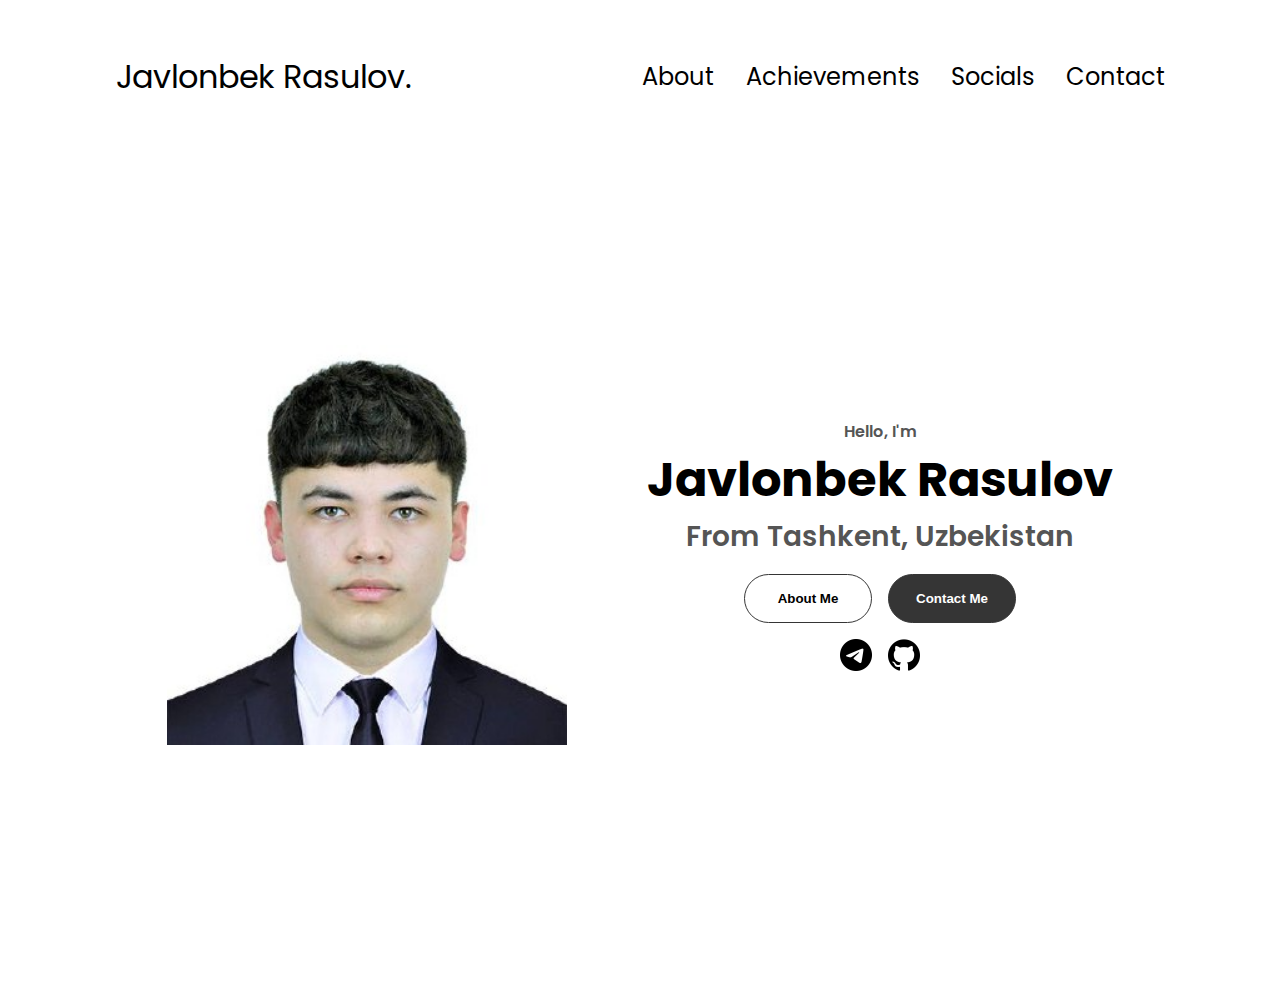
<file: index.html>
<!DOCTYPE html>
<html lang="en">
  <head>
    <meta charset="UTF-8" />
    <meta http-equiv="X-UA-Compatible" content="IE=edge" />
    <meta name="viewport" content="width=device-width, initial-scale=1.0" />
    <title>Javlonbek Rasulov</title>
    <link rel="stylesheet" href="style.css" />
    <link rel="stylesheet" href="mediaqueries.css" />
    <link rel="icon" href="assets/profile-pic.png" type="image/png">
  </head>
  <body>
    <nav id="desktop-nav">
      <div class="logo"><a href="./index.html">Javlonbek Rasulov.</a></div>
      <div>
        <ul class="nav-links">
          <li><a href="./about.html#about">About</a></li>
          <li><a href="./achievements.html#experience">Achievements</a></li>
          <li><a href="./socials.html#socials">Socials</a></li>
          <li><a href="./contact.html#contact">Contact</a></li>
        </ul>
      </div>
    </nav>
    <nav id="hamburger-nav">
      <div class="logo"><a href="./index.html">Javlonbek Rasulov.</a></div>
      <div class="hamburger-menu">
        <div class="hamburger-icon" onclick="toggleMenu()">
          <span></span>
          <span></span>
          <span></span>
        </div>
        <div class="menu-links">
          <li><a href="./about.html#about" onclick="toggleMenu()">About</a></li>
          <li><a href="./achievements.html#experience" onclick="toggleMenu()">Achievements</a></li>
          <li><a href="./socials.html#socials" onclick="toggleMenu()">Socials</a></li>
          <li><a href="./contact.html#contact" onclick="toggleMenu()">Contact</a></li>
        </div>
      </div>
    </nav>
    <section id="profile">
      <div class="section__pic-container">
        <img src="./assets/profile-pic.png" alt="Javlonbek's picture" class="profile-picture"/>
      </div>
      <div class="section__text">
        <p class="section__text__p1">Hello, I'm</p>
        <h1 class="title">Javlonbek Rasulov</h1>
        <p class="section__text__p2">From Tashkent, Uzbekistan</p>
        <div class="btn-container">
          <button class="btn btn-color-2" onclick="location.href='./about.html#about'">
            About Me
          </button>
          <button class="btn btn-color-1" onclick="location.href='./contact.html#contact'">
            Contact Me
          </button>
        </div>
        <div id="socials-container">
          <img
            src="./assets/telegram.png"
            alt="My Telegram profile"
            class="icon"
            onclick="location.href='https://t.me/Javlonbek_Rasulov'"
          />
          <img
            src="./assets/github.png"
            alt="My github"
            class="icon"
            onclick="location.href='https://github.com/javlonbekrasulov'"
          />
        </div>
      </div>
    </section>  
    <script src="script.js"></script>
  </body>
</html>
</file>
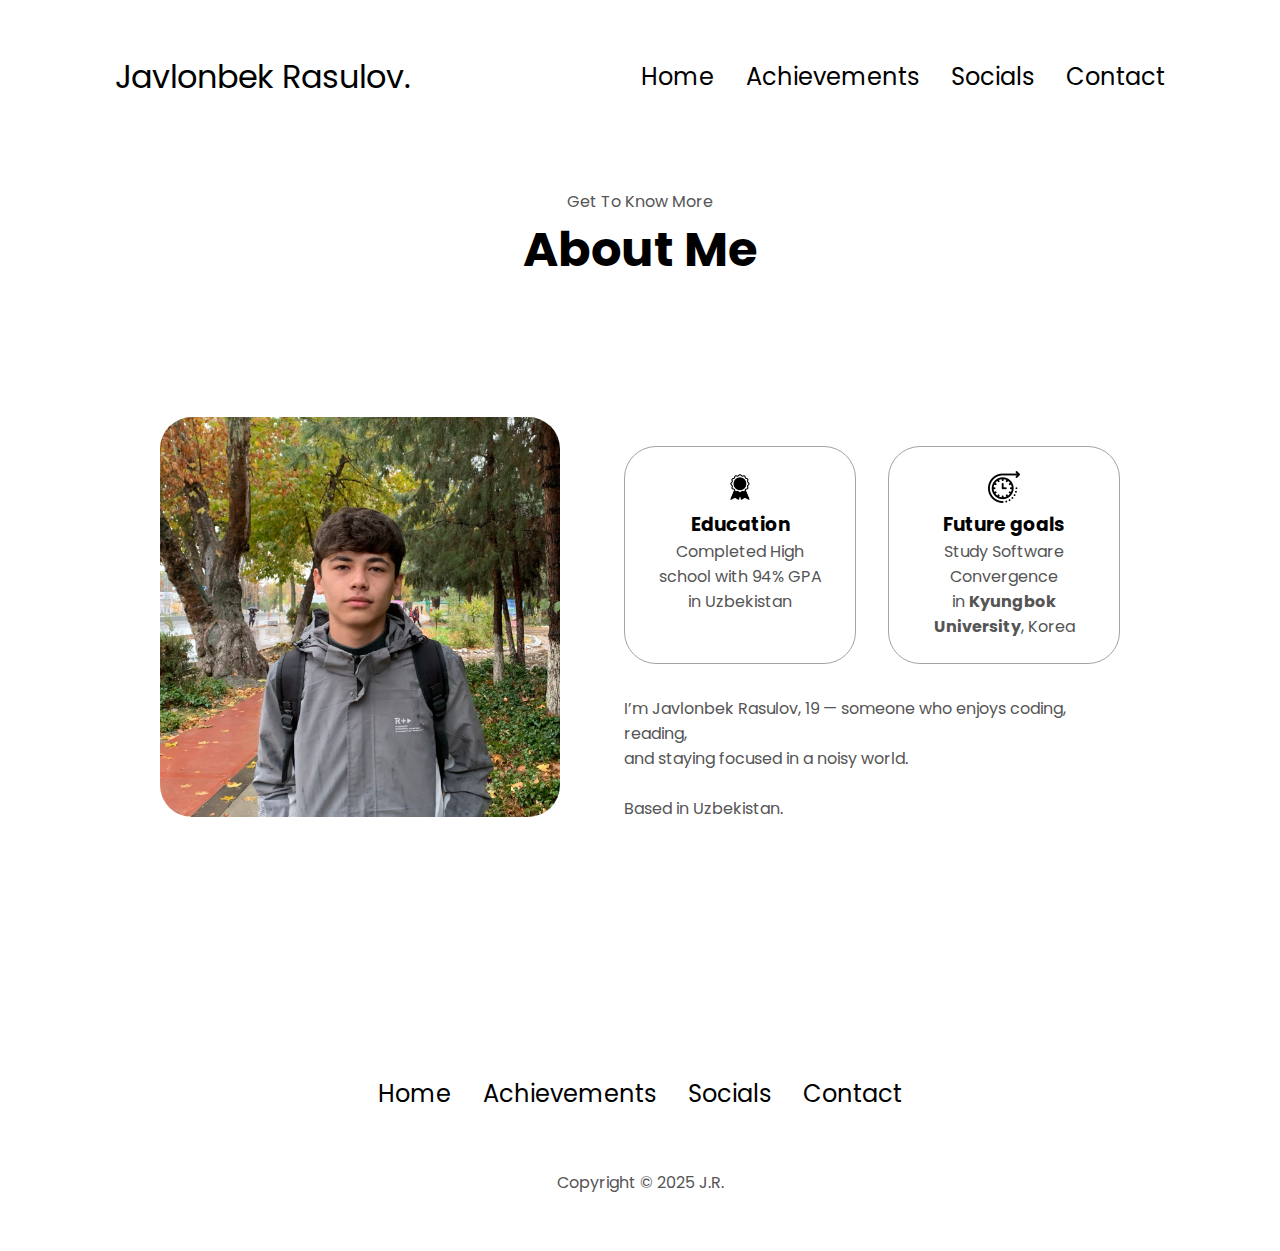
<file: about.html>
<!DOCTYPE html>
<html lang="en">
  <head>
    <meta charset="UTF-8" />
    <meta http-equiv="X-UA-Compatible" content="IE=edge" />
    <meta name="viewport" content="width=device-width, initial-scale=1.0" />
    <title>about me</title>
    <link rel="stylesheet" href="style.css" />
    <link rel="stylesheet" href="mediaqueries.css" />
    <link rel="icon" href="assets/profile-pic.png" type="image/png">
  </head>
  <body>
    <nav id="desktop-nav">
      <div class="logo"><a href="./index.html">Javlonbek Rasulov.</a></div>
      <div>
        <ul class="nav-links">
          <li><a href="./index.html#profile">Home</a></li>
          <li><a href="./achievements.html#experience">Achievements</a></li>
          <li><a href="./socials.html#socials">Socials</a></li>
          <li><a href="./contact.html#contact">Contact</a></li>
        </ul>
      </div>
    </nav>
    <nav id="hamburger-nav">
      <div class="logo"><a href="./index.html">Javlonbek Rasulov.</a></div>
      <div class="hamburger-menu">
        <div class="hamburger-icon" onclick="toggleMenu()">
          <span></span>
          <span></span>
          <span></span>
        </div>
        <div class="menu-links">
          <li><a href="./index.html#profile" onclick="toggleMenu()">Home</a></li>
          <li><a href="./achievements.html#experience" onclick="toggleMenu()">Achievements</a></li>
          <li><a href="./socials.html#socials" onclick="toggleMenu()">Socials</a></li>
          <li><a href="./contact.html#contact" onclick="toggleMenu()">Contact</a></li>
        </div>
      </div>
    </nav>

    <section id="about">
      <p class="section__text__p1">Get To Know More</p>
      <h1 class="title">About Me</h1>
      <div class="section-container">
        <div class="section__pic-container">
          <img
            src="./assets/about-pic.jpg"
            alt="Profile picture"
            class="about-pic"
          />
        </div>
        <div class="about-details-container">
          <div class="about-containers">
            <div class="details-container">
              <img
                src="./assets/experience.png"
                alt="Edu icon"
                class="icon"
              />
              <h3>Education</h3>
              <p>Completed High school with 94% GPA <br />in Uzbekistan</p>
            </div>
            <div class="details-container">
              <img
                src="./assets/future.png"
                alt="Future icon"
                class="icon"
              />
              <h3>Future goals</h3>
              <p>Study Software Convergence<br />in <strong>Kyungbok University</strong>, Korea</p>
            </div>
          </div>
          <div class="text-container">
            <p>
              I’m Javlonbek Rasulov, 19 — someone who enjoys coding, 
              reading, <br> and staying focused in a noisy world.
              <br><br>
              Based in Uzbekistan.
            </p>
          </div>
        </div>
      </div>
    </section>
    <footer>
      <nav>
        <div class="nav-links-container">
          <ul class="nav-links">
          <li><a href="./index.html#profile">Home</a></li>
          <li><a href="./achievements.html#experience">Achievements</a></li>
          <li><a href="./socials.html#socials">Socials</a></li>
          <li><a href="./contact.html#contact">Contact</a></li>
          </ul>
        </div>
      </nav>
      <p>Copyright &#169; 2025 J.R.</p>
    </footer>
    <script src="script.js"></script>
    </body>
</html>
</file>
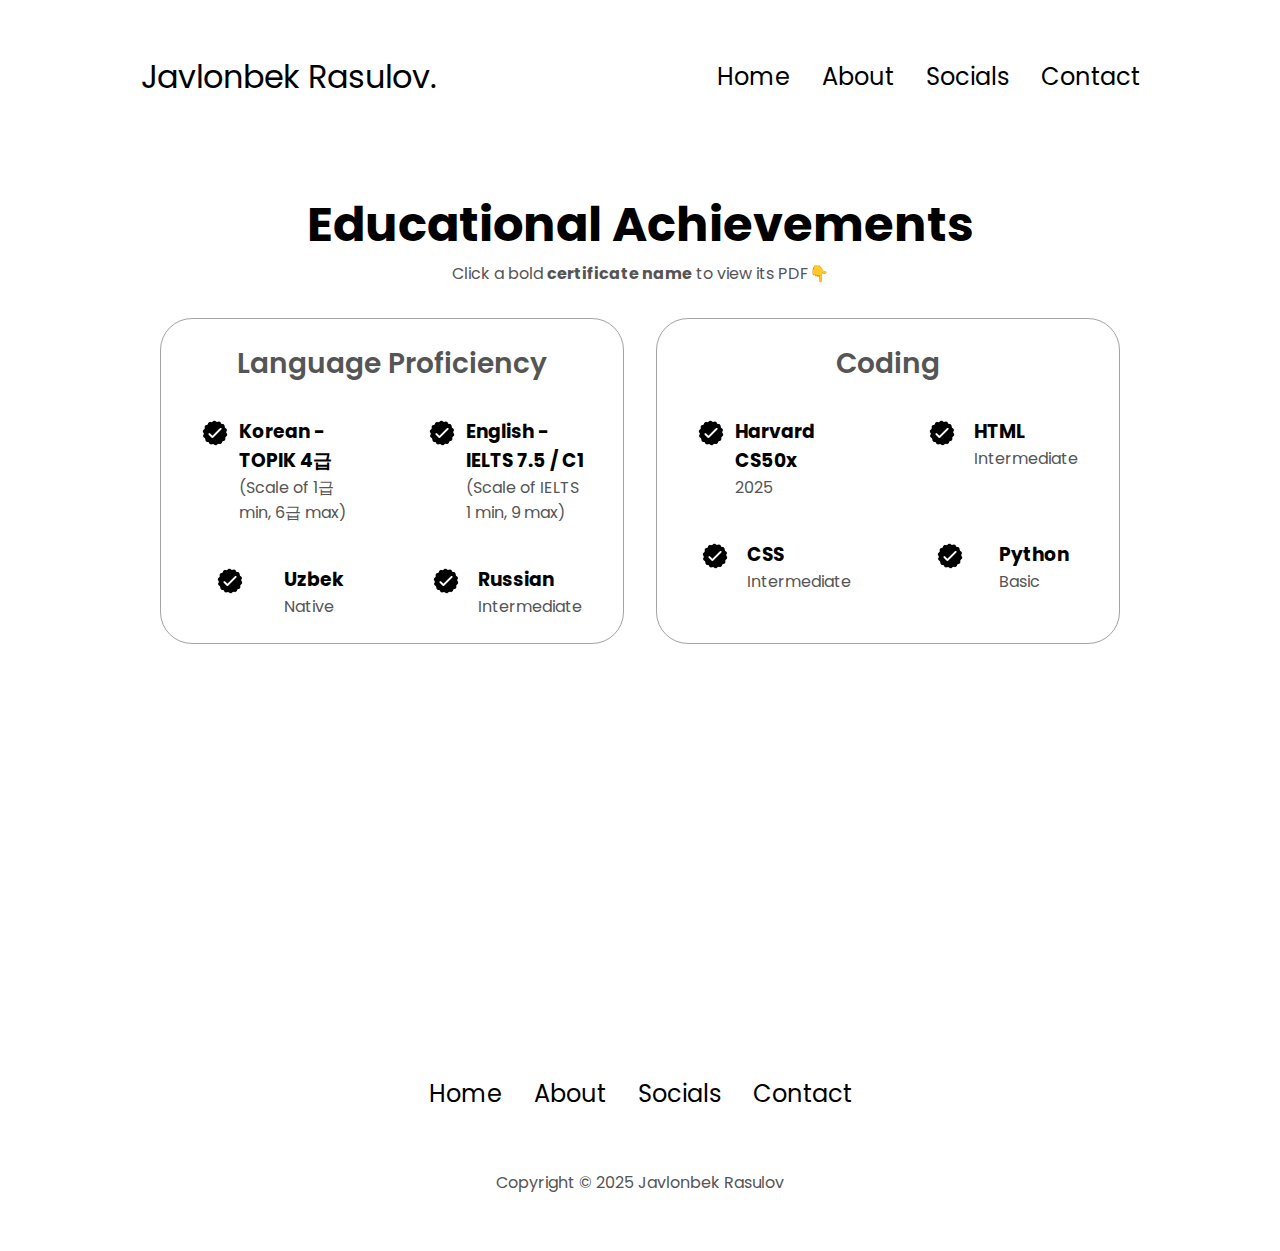
<file: achievements.html>
<!DOCTYPE html>
<html lang="en">
  <head>
    <meta charset="UTF-8" />
    <meta http-equiv="X-UA-Compatible" content="IE=edge" />
    <meta name="viewport" content="width=device-width, initial-scale=1.0" />
    <title>My little achievements)</title>
    <link rel="stylesheet" href="style.css" />
    <link rel="stylesheet" href="mediaqueries.css" />
    <link rel="icon" href="assets/profile-pic.png" type="image/png">
  </head>
  <body>
    <nav id="desktop-nav">
      <div class="logo"><a href="./index.html">Javlonbek Rasulov.</a></div>
      <div>
        <ul class="nav-links">
          <li><a href="./index.html#profile">Home</a></li>
          <li><a href="./about.html#about">About</a></li>
          <li><a href="./socials.html#socials">Socials</a></li>
          <li><a href="./contact.html#contact">Contact</a></li>
        </ul>
      </div>
    </nav>
    <nav id="hamburger-nav">
      <div class="logo"><a href="./index.html">Javlonbek Rasulov.</a></div>
      <div class="hamburger-menu">
        <div class="hamburger-icon" onclick="toggleMenu()">
          <span></span>
          <span></span>
          <span></span>
        </div>
        <div class="menu-links">
          <li><a href="./index.html#profile" onclick="toggleMenu()">Home</a></li>
          <li><a href="./about.html#about" onclick="toggleMenu()">About</a></li>
          <li><a href="./socials.html#socials" onclick="toggleMenu()">Socials</a></li>
          <li><a href="./contact.html#contact" onclick="toggleMenu()">Contact</a></li>
        </div>
      </div>
    </nav>
    <section id="experience">
      <h1 class="title">Educational Achievements</h1>
      <p class="section__text__p1">Click a bold <strong class="boldy">certificate name</strong>  to view its PDF👇</p>
      <div class="experience-details-container">
        <div class="about-containers">
          <div class="details-container">
            <h2 class="experience-sub-title">Language Proficiency</h2>
            <div class="article-container">
              <article>
                <img
                  src="./assets/checkmark.png"
                  alt="Edu icon"
                  class="icon"
                />
                <div>
                  <h3><a href="assets/TOPIK-SCORE.pdf">Korean - TOPIK 4급</a></h3>
                  <p>(Scale of 1급 min, 6급 max)</p>
                </div>
              </article>
              <article>
                <img
                  src="./assets/checkmark.png"
                  alt="Edu icon"
                  class="icon"
                />
                <div>
                  <h3><a href="assets/Ielts.pdf">English - IELTS 7.5 / C1</a></h3>
                  <p>(Scale of IELTS 1 min, 9 max)</p>
                </div>
              </article>
              <article>
                <img
                  src="./assets/checkmark.png"
                  alt="Edu icon"
                  class="icon"/>
                <div>
                  <h3>
                  <span class="tooltip">Uzbek
                      <h6><span class="tooltip-text">I was born in Uzbekistan!</span></h6>
                  </span>
                  </h3>
                  <style>
                  .tooltip {
                    position: relative;
                    cursor: pointer;
                  }

                  .tooltip .tooltip-text {
                    visibility: hidden;
                    width: 120px;
                    background-color: black;
                    color: white;
                    text-align: center;
                    border-radius: 4px;
                    padding: 5px;
                    position: absolute;
                    z-index: 1;
                    bottom: 125%;
                    left: 50%;
                    transform: translateX(-50%);
                    opacity: 0;
                    transition: opacity 0.3s;
                  }

                  .tooltip:hover .tooltip-text {
                    visibility: visible;
                    opacity: 1;
                  }
                  </style>
                  <p>Native</p>
                </div>
              </article>
              <article>
                <img
                  src="./assets/checkmark.png"
                  alt="Edu icon"
                  class="icon"
                />
                <div>
                  <h3>Russian</h3>
                  <p>Intermediate</p>
                </div>
              </article>
            </div>
          </div>
          <div class="details-container">
            <h2 class="experience-sub-title">Coding</h2>
            <div class="article-container">
              <article>
                <img
                  src="./assets/checkmark.png"
                  alt="Edu icon"
                  class="icon"
                />
                <div>
                  <h3><a href="https://cs50.harvard.edu/certificates/a29c8d61-e7f5-4942-89fb-f4388999c9b2">Harvard CS50x</a></h3>
                  <p>2025</p>
                </div>
              </article>
              <article>
                <img
                  src="./assets/checkmark.png"
                  alt="Edu icon"
                  class="icon"
                />
                <div>
                  <h3><a href="assets/html.pdf">HTML</a></h3>
                  <p>Intermediate</p>
                </div>
              </article>
              <article>
                <img
                  src="./assets/checkmark.png"
                  alt="Edu icon"
                  class="icon"
                />
                <div>
                  <h3><a href="assets/css.pdf">CSS</a></h3>
                  <p>Intermediate</p>
                </div>
              </article>
              <article>
                <img
                  src="./assets/checkmark.png"
                  alt="Edu icon"
                  class="icon"
                />
                <div>
                  <h3><a href="assets/python.pdf">Python</a></h3>
                  <p>Basic</p>
                </div>
              </article>
            </div>
          </div>
        </div>
      </div>
    </section>
    <footer>
      <nav>
        <div class="nav-links-container">
          <ul class="nav-links">
            <li><a href="./index.html#profile">Home</a></li>
            <li><a href="./about.html#about">About</a></li>
            <li><a href="./socials.html#socials">Socials</a></li>
            <li><a href="./contact.html#contact">Contact</a></li>
          </ul>
        </div>
      </nav>
      <p>Copyright &#169; 2025 Javlonbek Rasulov</p>
    </footer>
    <script src="script.js"></script>
  </body>
</html>
</file>
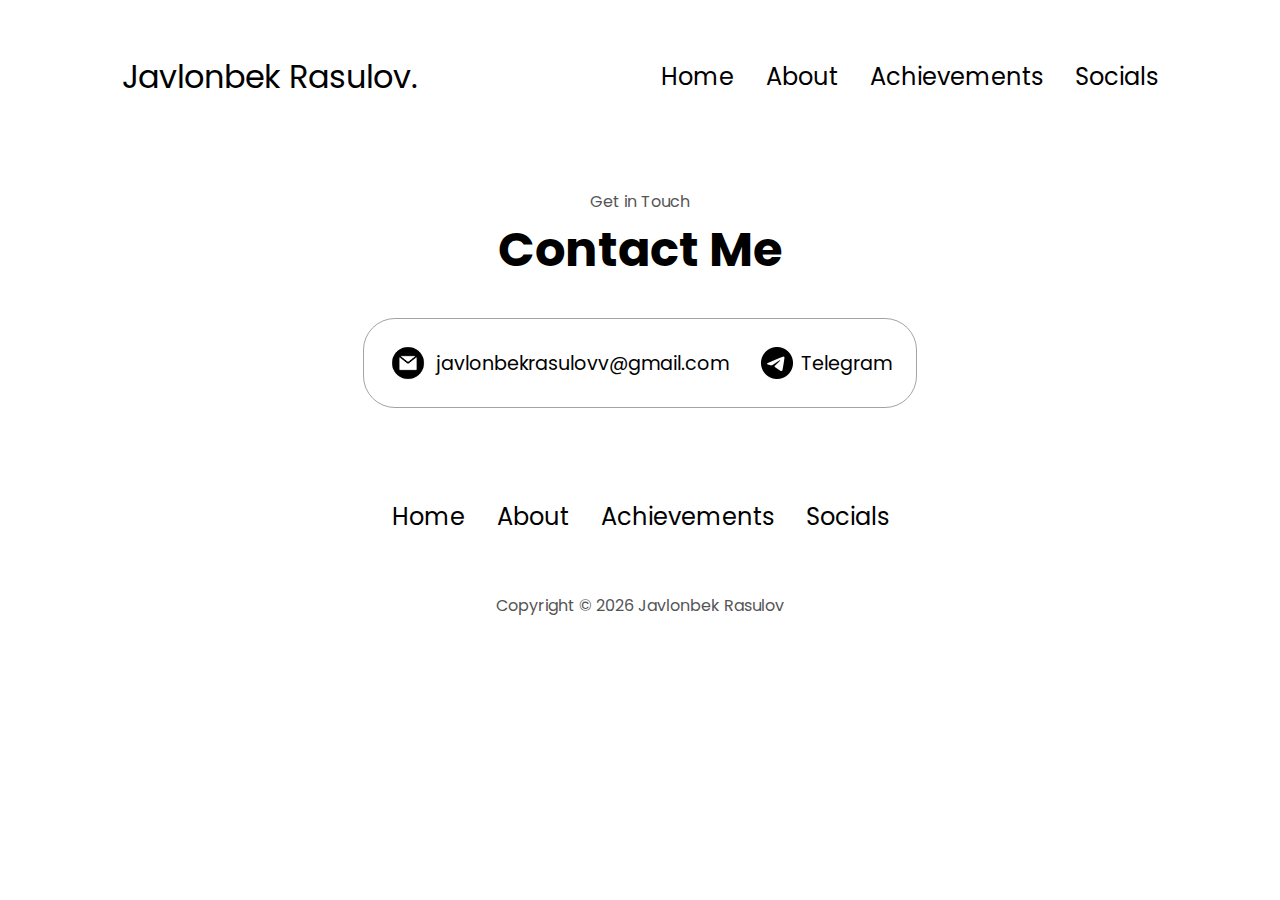
<file: contact.html>
<!DOCTYPE html>
<html lang="en">
  <head>
    <meta charset="UTF-8" />
    <meta http-equiv="X-UA-Compatible" content="IE=edge" />
    <meta name="viewport" content="width=device-width, initial-scale=1.0" />
    <title>contact me)</title>
    <link rel="stylesheet" href="style.css" />
    <link rel="stylesheet" href="mediaqueries.css" />
    <link rel="icon" href="assets/profile-pic.png" type="image/png">
  </head>
  <body>
    <nav id="desktop-nav">
      <div class="logo"><a href="./index.html">Javlonbek Rasulov.</a></div>
      <div>
        <ul class="nav-links">
          <li><a href="./index.html#profile">Home</a></li>
          <li><a href="./about.html#about">About</a></li>
          <li><a href="./achievements.html#experience">Achievements</a></li>
          <li><a href="./socials.html#socials">Socials</a></li>
        </ul>
      </div>
    </nav>
    <nav id="hamburger-nav">
      <div class="logo"><a href="./index.html">Javlonbek Rasulov.</a></div>
      <div class="hamburger-menu">
        <div class="hamburger-icon" onclick="toggleMenu()">
          <span></span>
          <span></span>
          <span></span>
        </div>
        <div class="menu-links">
          <li><a href="./index.html#profile" onclick="toggleMenu()">Home</a></li>
          <li><a href="./about.html#about" onclick="toggleMenu()">About</a></li>
          <li><a href="./achievements.html#experience" onclick="toggleMenu()">Achievements</a></li>
          <li><a href="./socials.html#socials" onclick="toggleMenu()">Socials</a></li>
        </div>
      </div>
    </nav>
    <section id="contact">
      <p class="section__text__p1">Get in Touch</p>
      <h1 class="title">Contact Me</h1>
      <div class="contact-info-upper-container">
        <div class="contact-info-container">
          <img
            src="./assets/email.png"
            alt="Email icon"
            class="icon contact-icon email-icon"
          />
          <p><a href="mailto:javlonbekrasulovv@gmail.com">javlonbekrasulovv@gmail.com</a></p>
        </div>
        <div class="contact-info-container">
          <img
            src="./assets/telegram.png"
            alt="Telegram icon"
            class="icon contact-icon"
          />
          <p><a href="https://t.me/rasu1ov">Telegram</a></p>
        </div>
      </div>
    </section>
    <footer>
      <nav>
        <div class="nav-links-container">
          <ul class="nav-links">
          <li><a href="./index.html#profile">Home</a></li>
          <li><a href="./about.html#about">About</a></li>
          <li><a href="./achievements.html#experience">Achievements</a></li>
          <li><a href="./socials.html#socials">Socials</a></li>
          </ul>
        </div>
      </nav>
      <p>Copyright &#169; 2026 Javlonbek Rasulov</p>
    </footer>
    <script src="script.js"></script>
  </body>
</html>
</file>
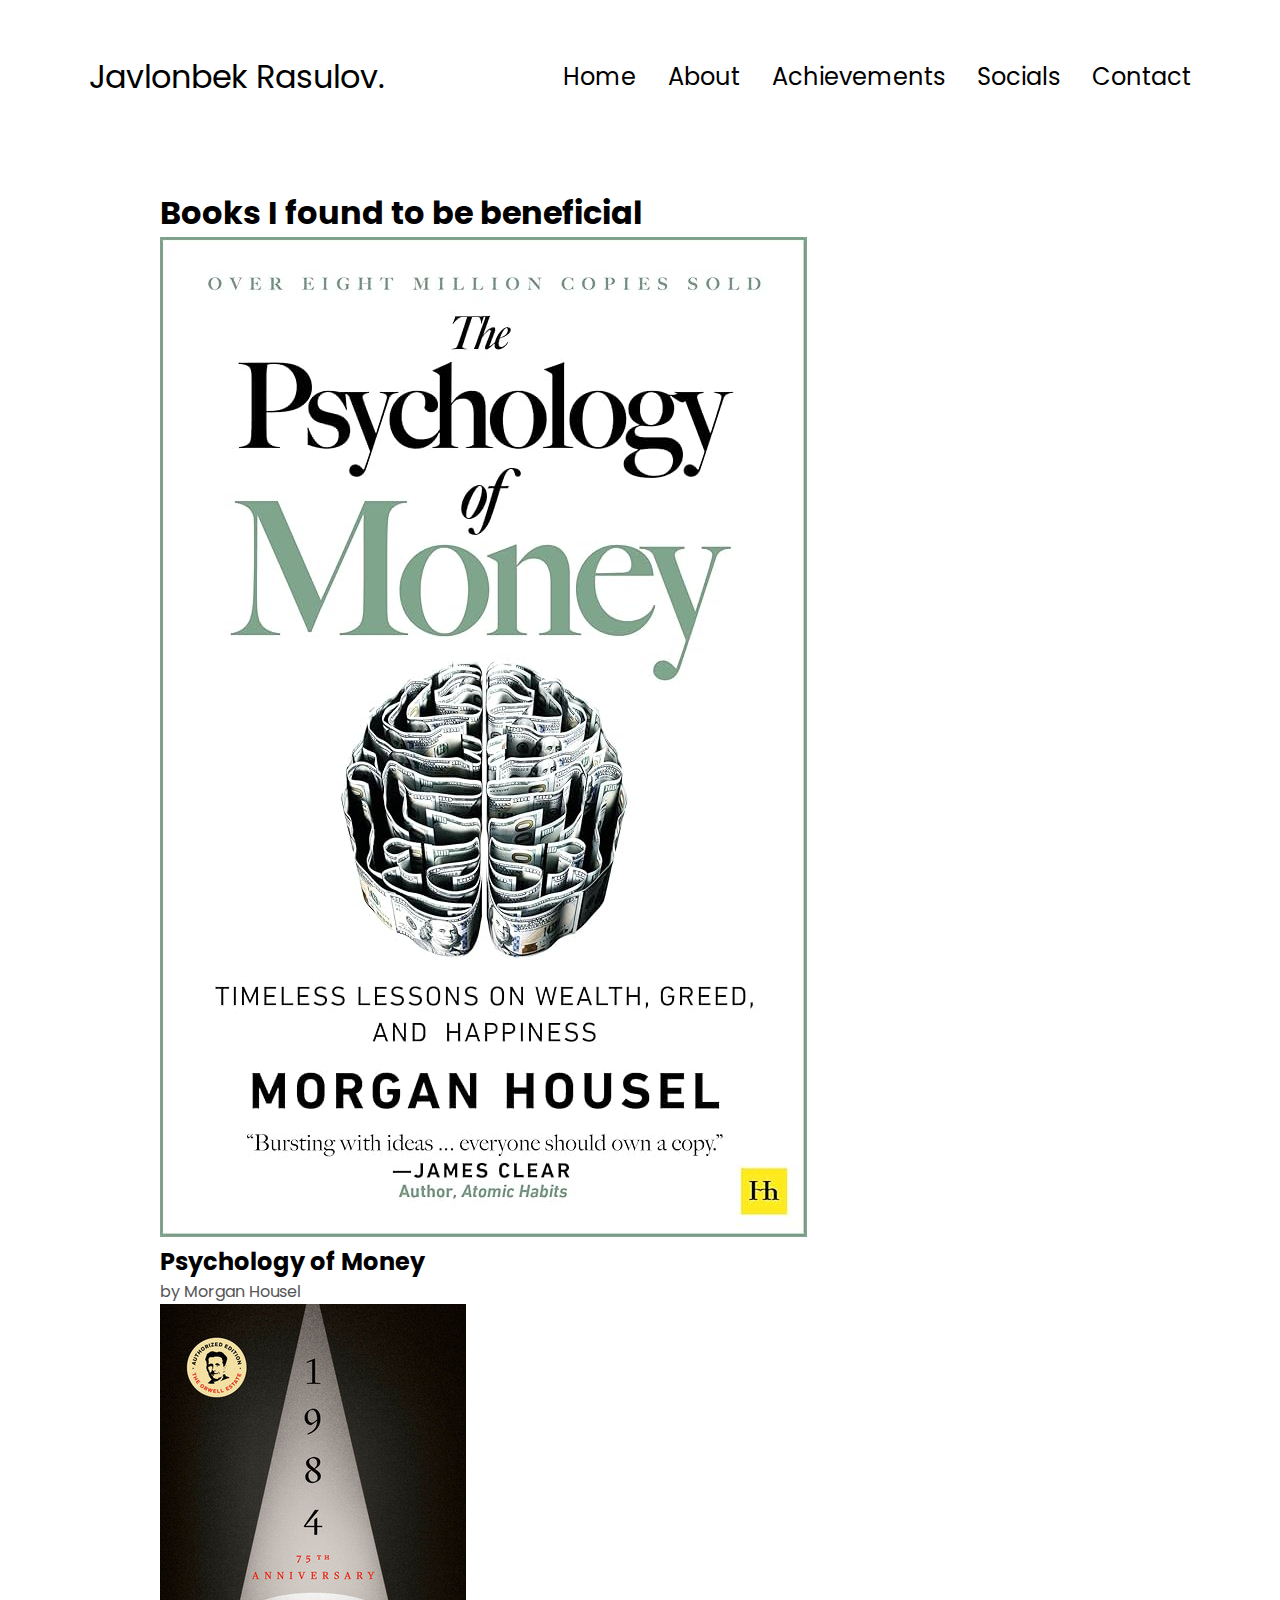
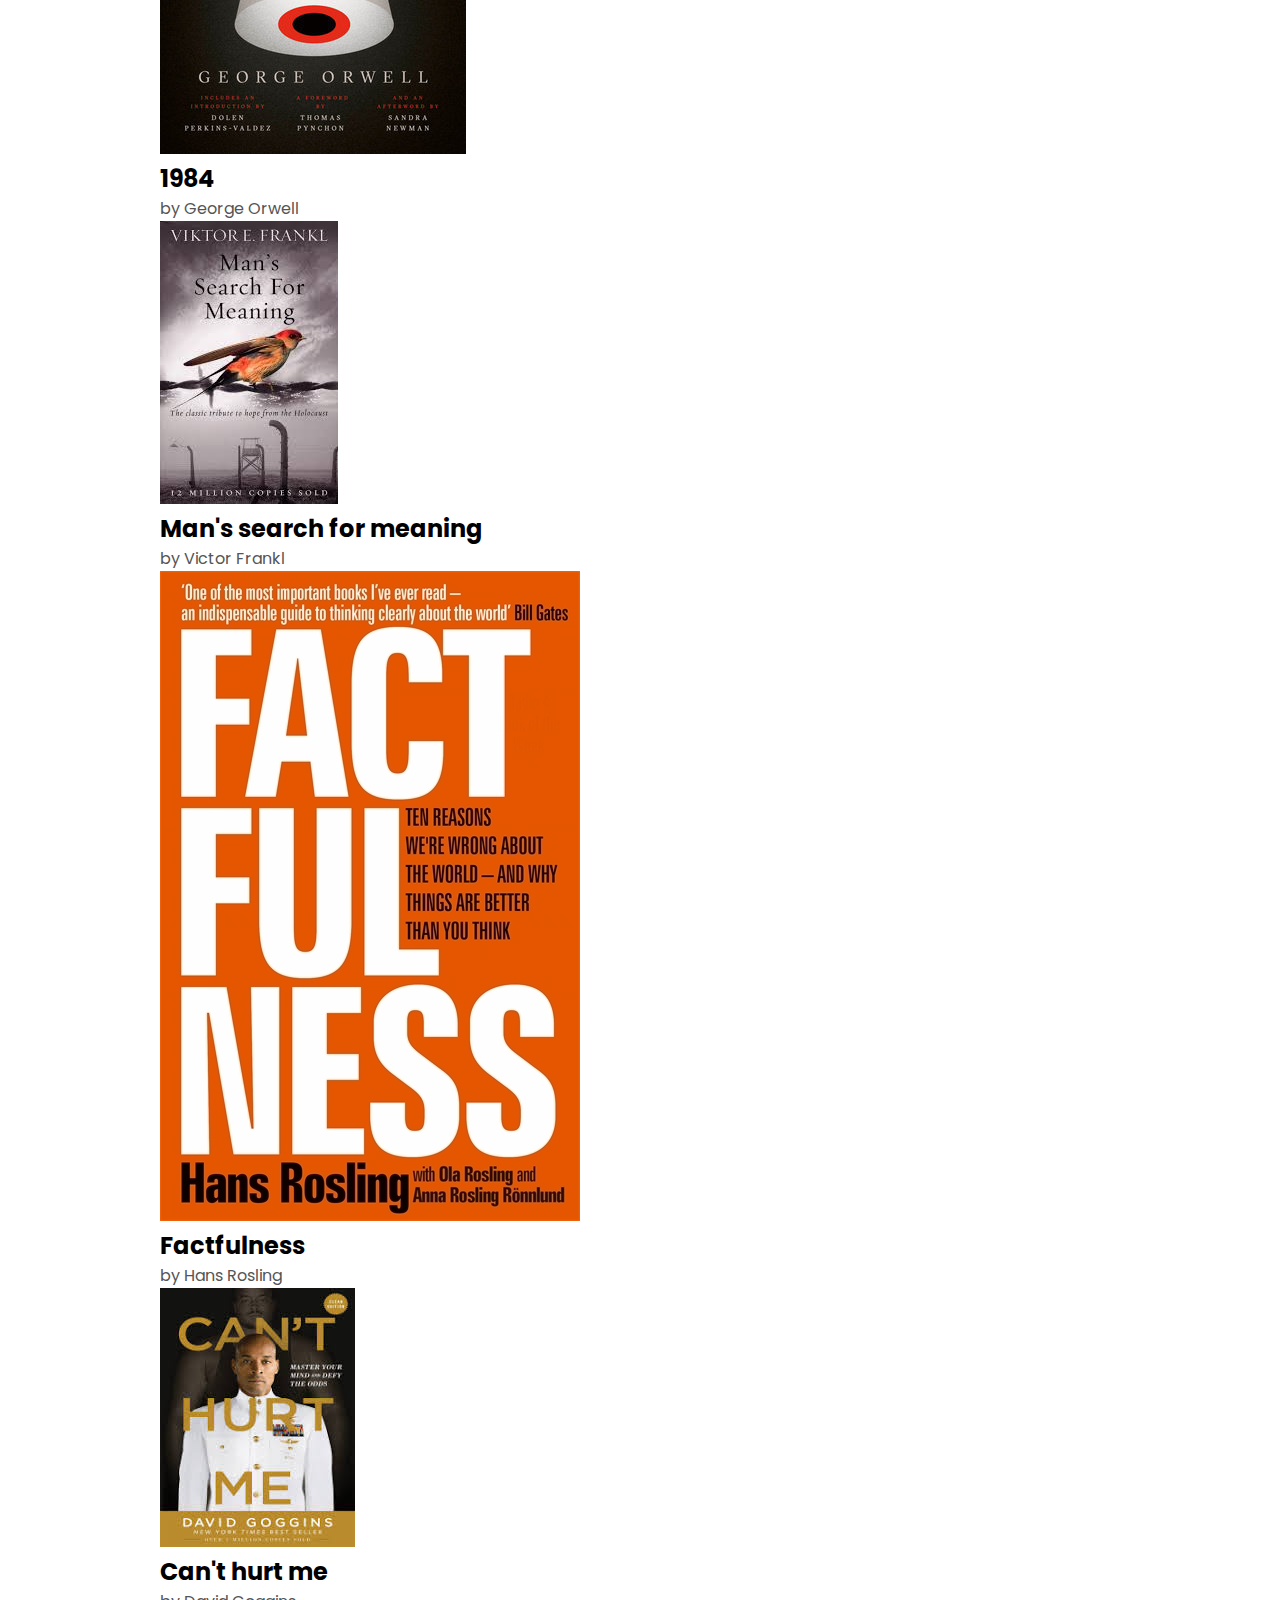
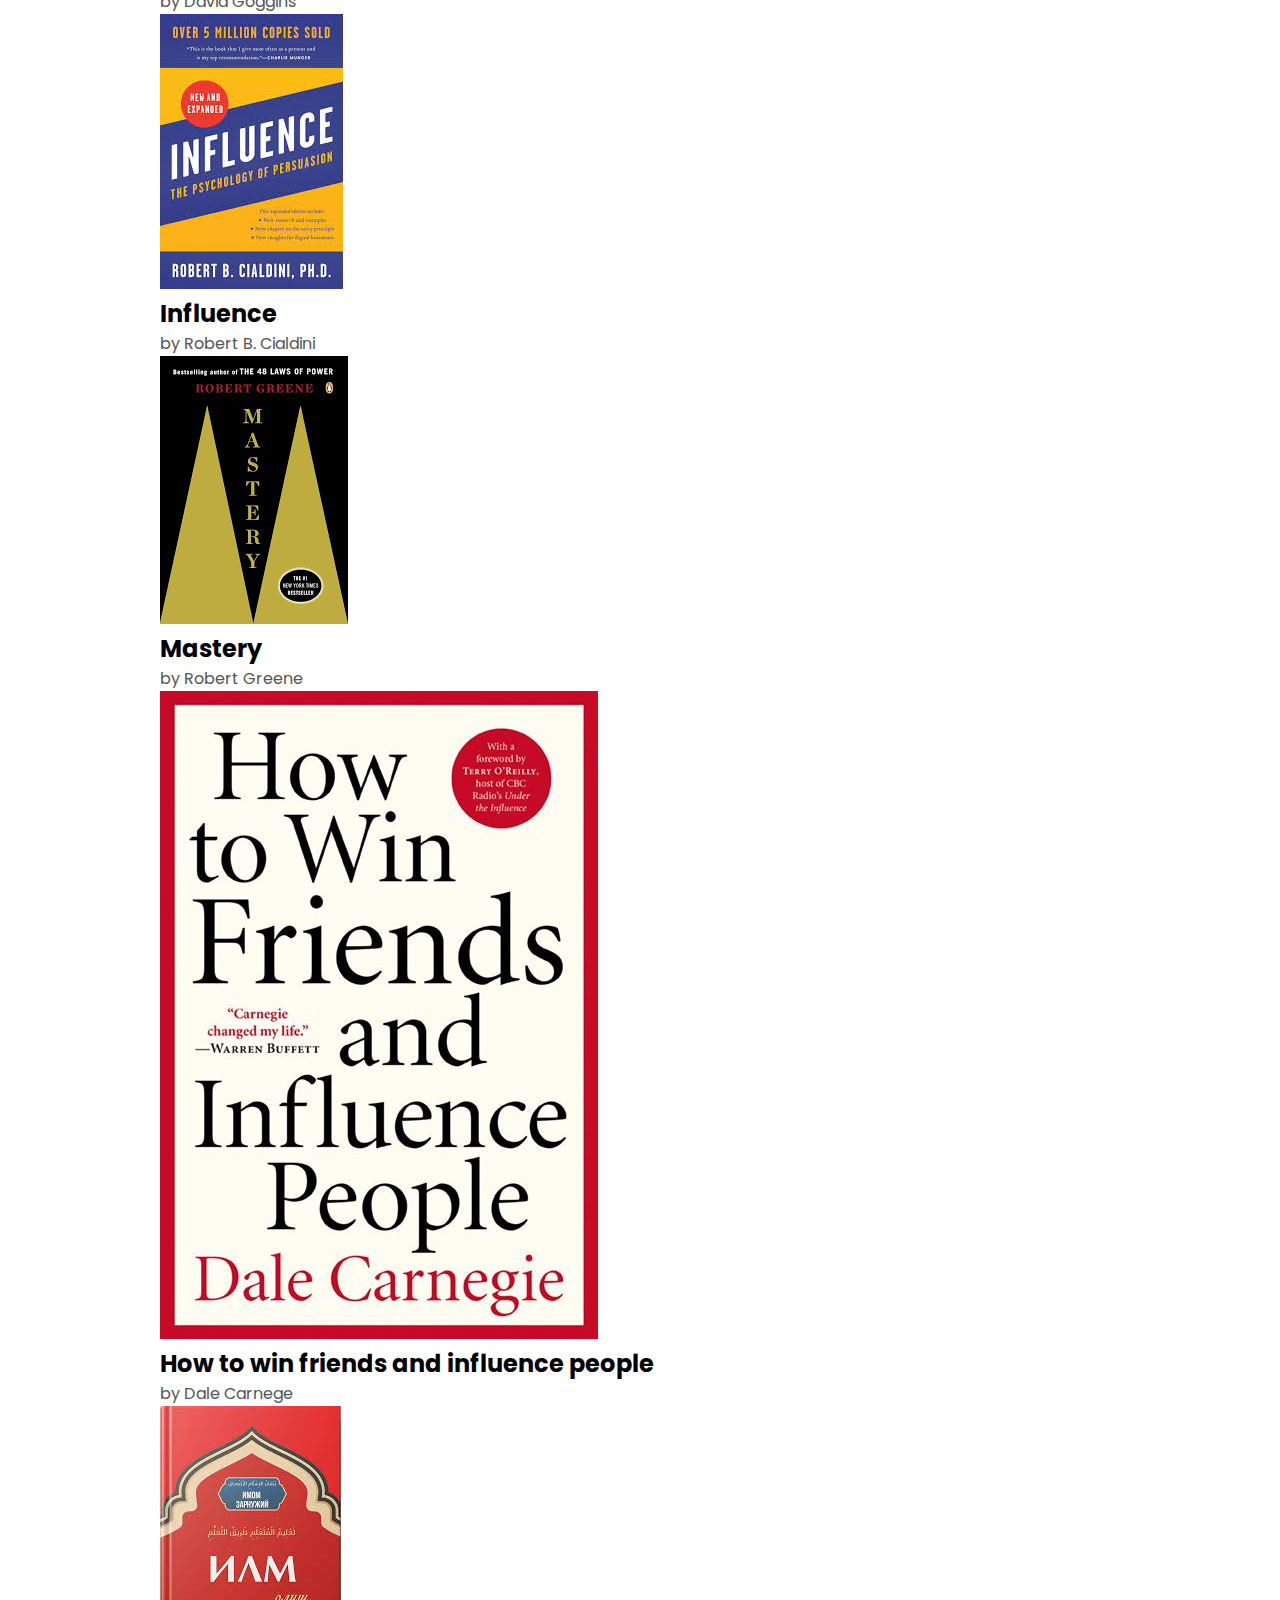
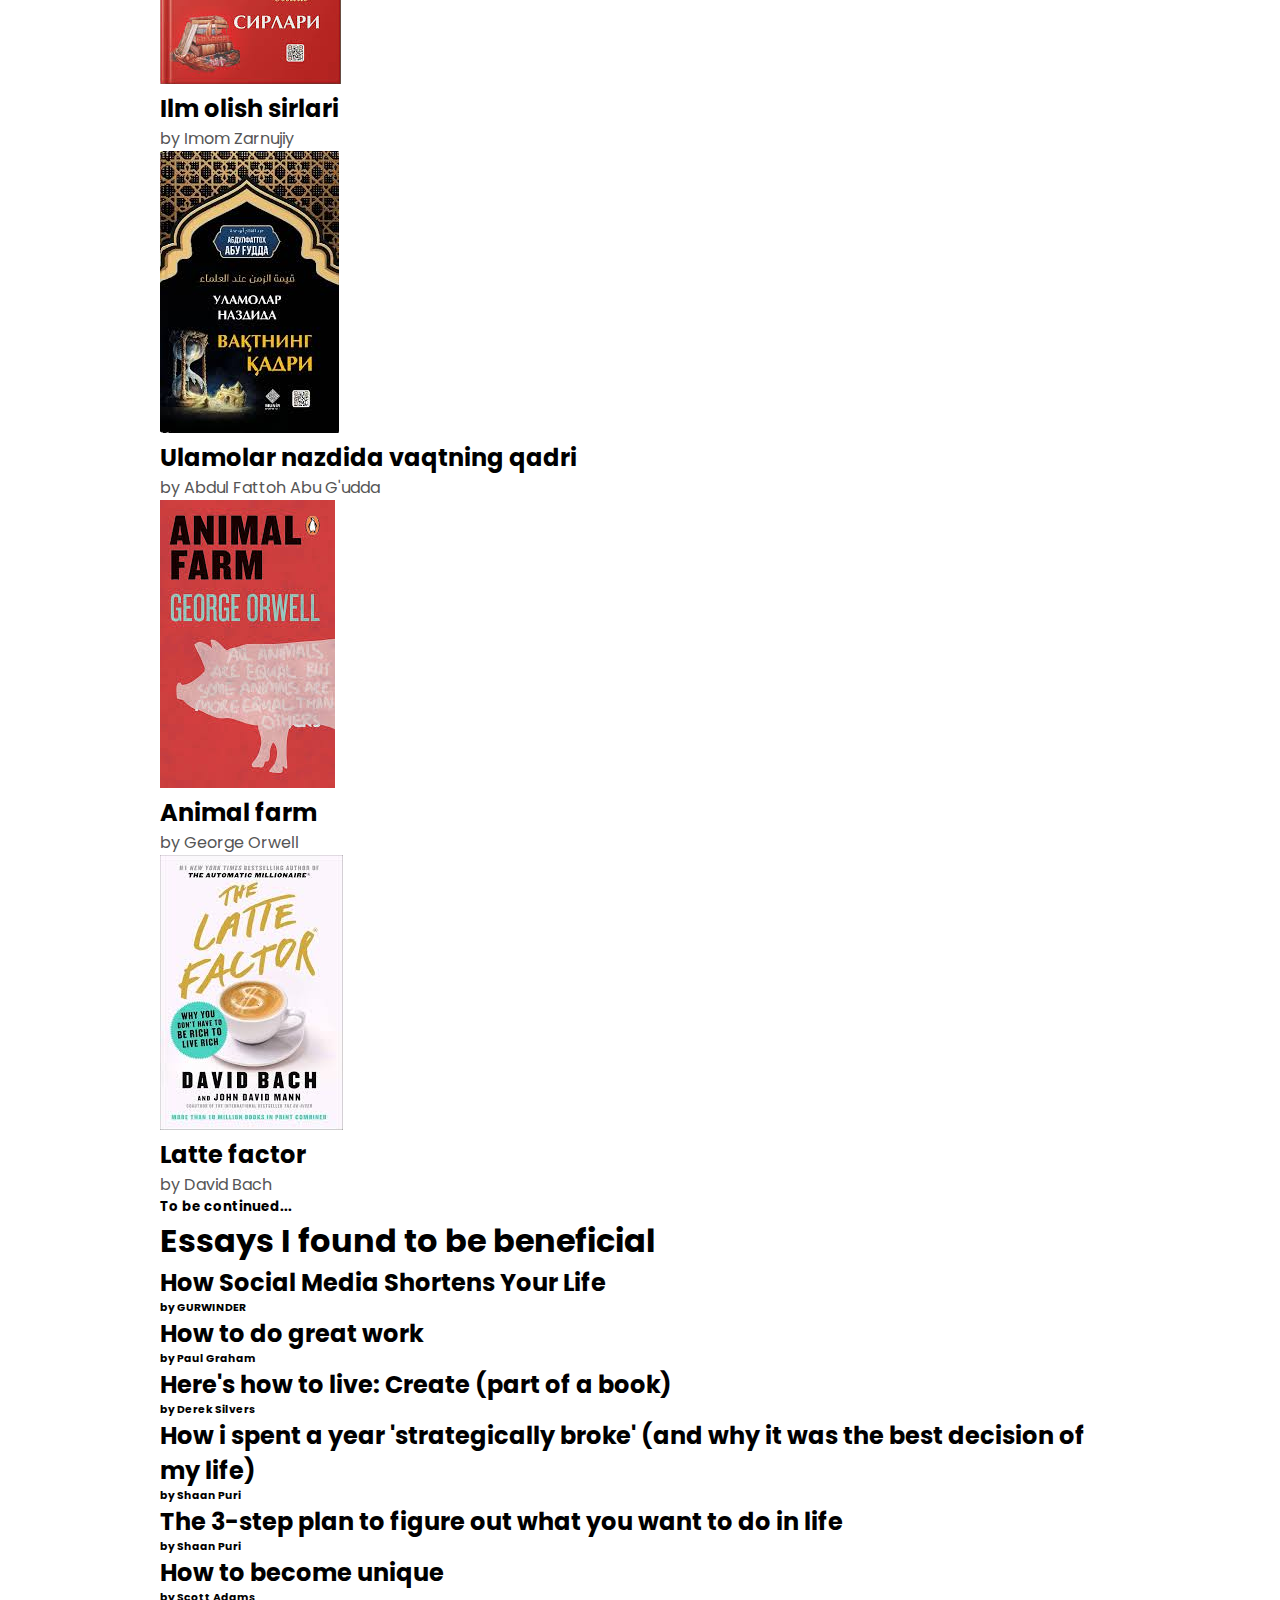
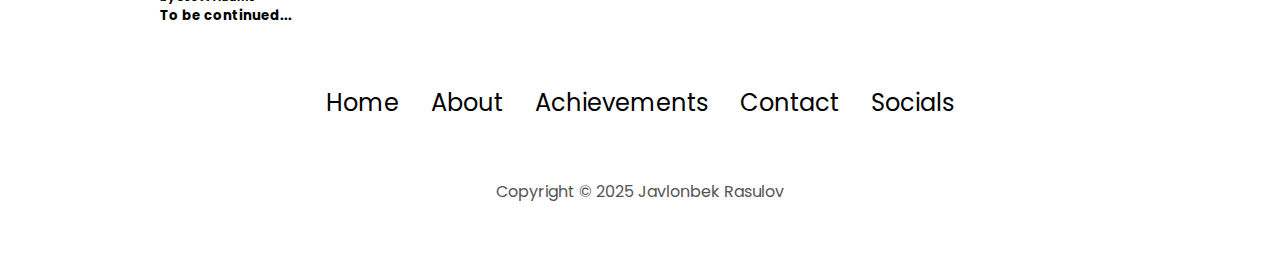
<file: edutainment.html>
<!DOCTYPE html>
<html lang="en">
  <head>
    <meta charset="UTF-8" />
    <meta http-equiv="X-UA-Compatible" content="IE=edge" />
    <meta name="viewport" content="width=device-width, initial-scale=1.0" />
    <title>Books'n essays</title>
    <link rel="stylesheet" href="style.css" />
    <link rel="stylesheet" href="mediaqueries.css" />
    <link rel="icon" href="assets/profile-pic.png" type="image/png">
  </head>
  <body>
    <nav id="desktop-nav">
      <div class="logo"><a href="./index.html">Javlonbek Rasulov.</a></div>
      <div>
        <ul class="nav-links">
          <li><a href="./index.html#profile">Home</a></li>
          <li><a href="./about.html#about">About</a></li>
          <li><a href="./achievements.html#experience">Achievements</a></li>
          <li><a href="./socials.html#socials">Socials</a></li>
          <li><a href="./contact.html#contact">Contact</a></li>
        </ul>
      </div>
    </nav>
    <nav id="hamburger-nav">
      <div class="logo"><a href="./index.html">Javlonbek Rasulov.</a></div>
      <div class="hamburger-menu">
        <div class="hamburger-icon" onclick="toggleMenu()">
          <span></span>
          <span></span>
          <span></span>
        </div>
        <div class="menu-links">
          <li><a href="./index.html#profile" onclick="toggleMenu()">Home</a></li>
          <li><a href="./about.html#about" onclick="toggleMenu()">About</a></li>
          <li><a href="./achievements.html#experience" onclick="toggleMenu()">Achievements</a></li>
          <li><a href="./socials.html#socials" onclick="toggleMenu()">Socials</a></li>
          <li><a href="./contact.html#contact" onclick="toggleMenu()">Contact</a></li>
        </div>
      </div>
    </nav>
    <section id="#edutainment">
        <h1 class="title-edutainment" id="books">Books I found to be beneficial</h1>
        <div class="resource-container">
            <div class="resource">
                <img src="/resources-edutainment/psychology-of-money.jpg" alt="morgan housel book cover" class="resource-img">
                <div class="resource-description">
                    <h2 class="resource-title">Psychology of Money</h2>
                    <p class="resource-author">by Morgan Housel</p>
                </div>    
            </div>
            <div class="resource">
                <img src="/resources-edutainment/1984.jpg" alt="1984 book cover" class="resource-img">
                <div class="resource-description">
                    <h2 class="resource-title">1984</h2>
                    <p class="resource-author">by George Orwell</p>
                </div>    
            </div>
            <div class="resource">
                <img src="/resources-edutainment/mans-search-for-meaning.jpg" alt="victor f book cover" class="resource-img">
                <div class="resource-description">
                    <h2 class="resource-title">Man's search for meaning</h2>
                    <p class="resource-author">by Victor Frankl</p>
                </div>    
            </div>
            <div class="resource">
                <img src="/resources-edutainment/factfulness.jpg" alt="factfulness book cover" class="resource-img">
                <div class="resource-description">
                    <h2 class="resource-title">Factfulness</h2>
                    <p class="resource-author">by Hans Rosling</p>
                </div>    
            </div>
            <div class="resource">
                <img src="/resources-edutainment/canthurtme.jpg" alt="can't hurt me book cover" class="resource-img">
                <div class="resource-description">
                    <h2 class="resource-title">Can't hurt me</h2>
                    <p class="resource-author">by David Goggins</p>
                </div>    
            </div>
            <div class="resource">
                <img src="/resources-edutainment/influence.jpg" alt="influence book cover" class="resource-img">
                <div class="resource-description">
                    <h2 class="resource-title">Influence</h2>
                    <p class="resource-author">by Robert B. Cialdini</p>
                </div>    
            </div>
            <div class="resource">
                <img src="/resources-edutainment/mastery.png" alt="mastery book cover" class="resource-img">
                <div class="resource-description">
                    <h2 class="resource-title">Mastery</h2>
                    <p class="resource-author">by Robert Greene</p>
                </div>    
            </div>
            <div class="resource">
                <img src="/resources-edutainment/how-to-win-friends-and-influence-people.jpg" alt="how-to-win-friends-and-influence-people book cover" class="resource-img">
                <div class="resource-description">
                    <h2 class="resource-title">How to win friends and influence people</h2>
                    <p class="resource-author">by Dale Carnege</p>
                </div>    
            </div>
            <div class="resource">
                <img src="/resources-edutainment/ilmolish.jpg" alt="ilm book cover" class="resource-img">
                <div class="resource-description">
                    <h2 class="resource-title">Ilm olish sirlari</h2>
                    <p class="resource-author">by Imom Zarnujiy</p>
                </div>    
            </div>
            <div class="resource">
                <img src="/resources-edutainment/ulamolarnazdida.jpg" alt="vaqt book cover" class="resource-img">
                <div class="resource-description">
                    <h2 class="resource-title">Ulamolar nazdida vaqtning qadri</h2>
                    <p class="resource-author">by Abdul Fattoh Abu G'udda</p>
                </div>    
            </div>
            <div class="resource">
                <img src="/resources-edutainment/animal-farm.jpg" alt="animal farm book cover" class="resource-img">
                <div class="resource-description">
                    <h2 class="resource-title">Animal farm</h2>
                    <p class="resource-author">by George Orwell</p>
                </div>    
            </div>
            <div class="resource">
                <img src="/resources-edutainment/latte.jpg" alt="latte book cover" class="resource-img">
                <div class="resource-description">
                    <h2 class="resource-title">Latte factor</h2>
                    <p class="resource-author">by David Bach</p>
                </div>    
            </div>
        </div>
        <h5 class="tobe">To be continued...</h5>
        <h1 class="title-edutainment">Essays I found to be beneficial</h1>
        <div class="resource-container" id="essays">
            <div class="resource">
                <a href="https://www.gurwinder.blog/p/how-social-media-shortens-your-life?utm_campaign=post&utm_medium=web" class="essay-link">
                    <h2 class="essay-title">How Social Media Shortens Your Life</h2>
                </a>
                <h6 class="resource-author">by GURWINDER</h6>
            </div>
        </div>
        <div class="resource-container">
            <div class="resource">
                <a href="https://www.paulgraham.com/greatwork.html" class="essay-link">
                    <h2 class="essay-title">How to do great work</h2>
                </a>
                <h6 class="resource-author">by Paul Graham</h6>
            </div>
        </div>
        <div class="resource-container">
            <div class="resource">
                <a href="https://sive.rs/htl23" class="essay-link">
                    <h2 class="essay-title">Here's how to live: Create (part of a book)</h2>
                </a>
                <h6 class="resource-author">by Derek Silvers</h6>
            </div>
        </div>
        <div class="resource-container">
            <div class="resource">
                <a href="https://www.shaanpuri.com/essays/how-i-spent-a-year-strategically-broke-and-why-it-was-the-best-decision-of-my-life" class="essay-link">
                    <h2 class="essay-title">How i spent a year 'strategically broke' (and why it was the best decision of my life)</h2>
                </a>
                <h6 class="resource-author">by Shaan Puri</h6>
            </div>
        </div>
        <div class="resource-container">
            <div class="resource">
                <a href="https://www.shaanpuri.com/mailbag/3-step-plan" class="essay-link">
                    <h2 class="essay-title">The 3-step plan to figure out what you want to do in life</h2>
                </a>
                <h6 class="resource-author">by Shaan Puri</h6>
            </div>
        </div>
        <div class="resource-container">
            <div class="resource">
                <a href="https://medium.com/@dantin1/career-advice-from-scott-adams-how-to-become-unique-d2c20b3247b5" class="essay-link">
                    <h2 class="essay-title">How to become unique</h2>
                </a>
                <h6 class="resource-author">by Scott Adams</h6>
            </div>
        </div>
        <h5 class="tobe">To be continued...</h5>
    </section>
    <footer>
      <nav>
        <div class="nav-links-container">
          <ul class="nav-links">
          <li><a href="./index.html#profile">Home</a></li>
          <li><a href="./about.html#about">About</a></li>
          <li><a href="./achievements.html#experience">Achievements</a></li>
          <li><a href="./contact.html#contact">Contact</a></li>
          <li><a href="./socials.html#socials">Socials</a></li>
          </ul>
        </div>
      </nav>
      <p>Copyright &#169; 2025 Javlonbek Rasulov</p>
    </footer>
    <script src="script.js"></script>
  </body>
</html>
</file>
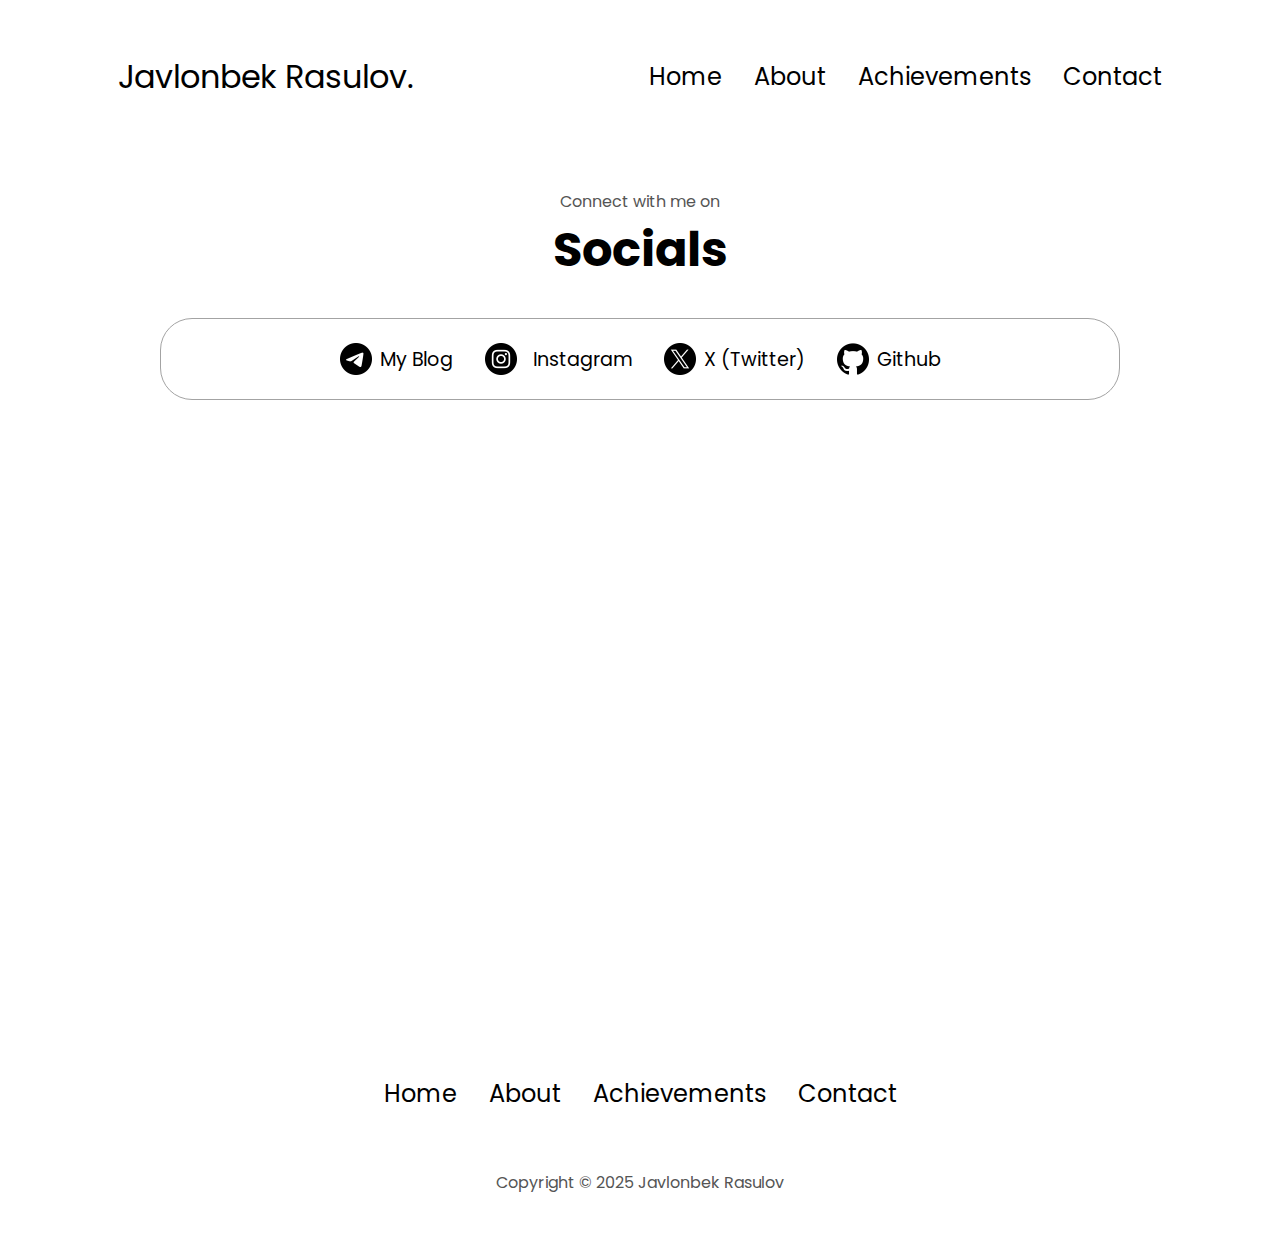
<file: socials.html>
<!DOCTYPE html>
<html lang="en">
  <head>
    <meta charset="UTF-8" />
    <meta http-equiv="X-UA-Compatible" content="IE=edge" />
    <meta name="viewport" content="width=device-width, initial-scale=1.0" />
    <title>My socials</title>
    <link rel="stylesheet" href="style.css" />
    <link rel="stylesheet" href="mediaqueries.css" />
    <link rel="icon" href="assets/profile-pic.png" type="image/png">
  </head>
  <body>
    <nav id="desktop-nav">
      <div class="logo"><a href="./index.html">Javlonbek Rasulov.</a></div>
      <div>
        <ul class="nav-links">
          <li><a href="./index.html#profile">Home</a></li>
          <li><a href="./about.html#about">About</a></li>
          <li><a href="./achievements.html#experience">Achievements</a></li>
          <li><a href="./contact.html#contact">Contact</a></li>
        </ul>
      </div>
    </nav>
    <nav id="hamburger-nav">
      <div class="logo"><a href="./index.html">Javlonbek Rasulov.</a></div>
      <div class="hamburger-menu">
        <div class="hamburger-icon" onclick="toggleMenu()">
          <span></span>
          <span></span>
          <span></span>
        </div>
        <div class="menu-links">
          <li><a href="./index.html#profile" onclick="toggleMenu()">Home</a></li>
          <li><a href="./about.html#about" onclick="toggleMenu()">About</a></li>
          <li><a href="./achievements.html#experience" onclick="toggleMenu()">Achievements</a></li>
          <li><a href="./contact.html#contact" onclick="toggleMenu()">Contact</a></li>
        </div>
      </div>
    </nav>
    <section id="socials">
      <p class="section__text__p1">Connect with me on</p>
      <h1 class="title">Socials</h1>
      <div class="contact-info-upper-container">
        <div class="contact-info-container">
          <img
            src="./assets/telegram.png"
            alt="Telegram icon"
            class="icon contact-icon"
          />
          <p><a href="https://t.me/javlonbek_rasulov">My Blog</a></p>
        </div>
        <div class="contact-info-container">
          <img
            src="./assets/instagram.png"
            alt="Instagram icon"
            class="icon contact-icon"
          />
          <br>
          <p><a href="https://instagram.com/9rslv">Instagram</a></p>
        </div>
        <div class="contact-info-container">
          <img
            src="./assets/twitter.png"
            alt="Twitter icon"
            class="icon contact-icon"
          />
          <p><a href="https://x.com/rrasulovv">X (Twitter)</a></p>
        </div>
        <div class="contact-info-container">
          <img
            src="./assets/github.png"
            alt="github icon"
            class="icon contact-icon"
          />
          <p><a href="https://github.com/javlonbekrasulov">Github</a></p>
        </div>
      </div>
    </section>
    <footer>
      <nav>
        <div class="nav-links-container">
          <ul class="nav-links">
            <li><a href="./index.html#profile">Home</a></li>
            <li><a href="./about.html#about">About</a></li>
            <li><a href="./achievements.html#experience">Achievements</a></li>
            <li><a href="./contact.html#contact">Contact</a></li>
          </ul>
        </div>
      </nav>
      <p>Copyright &#169; 2025 Javlonbek Rasulov</p>
    </footer>
    <script src="script.js"></script>
  </body>
</html>
</file>
<file: style.css>
/* GENERAL */

@import url("https://fonts.googleapis.com/css2?family=Poppins:wght@300;400;500;600&display=swap");

* {
  margin: 0;
  padding: 0;
}

body {
  font-family: "Poppins", sans-serif;
}

html {
  scroll-behavior: smooth;
}

p {
  color: rgb(85, 85, 85);
}

/* TRANSITION */

a,
.btn {
  transition: all 300ms ease;
}

/* DESKTOP NAV */

nav,
.nav-links {
  display: flex;
}

nav {
  justify-content: space-around;
  align-items: center;
  height: 17vh;
}

.nav-links {
  gap: 2rem;
  list-style: none;
  font-size: 1.5rem;
}

a {
  color: black;
  text-decoration: none;
  text-decoration-color: white;
}

a:hover {
  color: grey;
  text-decoration: underline;
  text-underline-offset: 1rem;
  text-decoration-color: rgb(181, 181, 181);
}

.logo {
  font-size: 2rem;
}

.logo:hover {
  cursor: default;
}

/* HAMBURGER MENU */

#hamburger-nav {
  display: none;
}

.hamburger-menu {
  position: relative;
  display: inline-block;
}

.hamburger-icon {
  display: flex;
  flex-direction: column;
  justify-content: space-between;
  height: 24px;
  width: 30px;
  cursor: pointer;
}

.hamburger-icon span {
  width: 100%;
  height: 2px;
  background-color: black;
  transition: all 0.3 ease-in-out;
}

.menu-links {
  position: absolute;
  top: 100%;
  right: 0;
  background-color: white;
  width: fit-content;
  max-height: 0;
  overflow: hidden;
  transition: all 0.3 ease-in-out;
}

.menu-links a {
  display: block;
  padding: 10px;
  text-align: center;
  font-size: 1.5rem;
  color: black;
  text-decoration: none;
  transition: all 0.3 ease-in-out;
}

.menu-links li {
  list-style: none;
}

.menu-links.open {
  max-height: 300px;
}

.hamburger-icon.open span:first-child {
  transform: rotate(45deg) translate(10px, 5px);
}

.hamburger-icon.open span:nth-child(2) {
  opacity: 0;
}

.hamburger-icon.open span:last-child {
  transform: rotate(-45deg) translate(10px, -5px);
}

.hamburger-icon span:first-child {
  transform: none;
}

.hamburger-icon span:first-child {
  opacity: 1;
}

.hamburger-icon span:first-child {
  transform: none;
}

/* SECTIONS */

section {
  padding-top: 4vh;
  height: 96vh;
  margin: 0 10rem;
  box-sizing: border-box;
  min-height: fit-content;
}

.section-container {
  display: flex;
}

/* PROFILE SECTION */

#profile {
  display: flex;
  justify-content: center;
  gap: 5rem;
  height: 80vh;
}

.section__pic-container {
  display: flex;
  height: 400px;
  width: 400px;
  margin: auto 0;
}

.section__text {
  align-self: center;
  text-align: center;
}

.section__text p {
  font-weight: 600;
}

.section__text__p1 {
  text-align: center;
}

.section__text__p2 {
  font-size: 1.75rem;
  margin-bottom: 1rem;
}

.title {
  font-size: 3rem;
  text-align: center;
}

#socials-container {
  display: flex;
  justify-content: center;
  margin-top: 1rem;
  gap: 1rem;
}

/* ICONS */

.icon {
  cursor: pointer;
  height: 2rem;
}

/* BUTTONS */

.btn-container {
  display: flex;
  justify-content: center;
  gap: 1rem;
}

.btn {
  font-weight: 600;
  transition: all 300ms ease;
  padding: 1rem;
  width: 8rem;
  border-radius: 2rem;
}

.btn-color-1,
.btn-color-2 {
  border: rgb(53, 53, 53) 0.1rem solid;
}

.btn-color-1:hover,
.btn-color-2:hover {
  cursor: pointer;
}

.btn-color-1,
.btn-color-2:hover {
  background: rgb(53, 53, 53);
  color: white;
}

.btn-color-1:hover {
  background: rgb(0, 0, 0);
}

.btn-color-2 {
  background: none;
}

.btn-color-2:hover {
  border: rgb(255, 255, 255) 0.1rem solid;
}

.btn-container {
  gap: 1rem;
}

/* ABOUT SECTION */

#about {
  position: relative;
}

.about-containers {
  gap: 2rem;
  margin-bottom: 2rem;
  margin-top: 2rem;
}

.about-details-container {
  justify-content: center;
  flex-direction: column;
}

.about-containers,
.about-details-container {
  display: flex;
}

.about-pic {
  border-radius: 2rem;
}

.arrow {
  position: absolute;
  right: -5rem;
  bottom: 2.5rem;
}

.details-container {
  padding: 1.5rem;
  flex: 1;
  background: white;
  border-radius: 2rem;
  border: rgb(53, 53, 53) 0.1rem solid;
  border-color: rgb(163, 163, 163);
  text-align: center;
}

.section-container {
  gap: 4rem;
  height: 80%;
}

.section__pic-container {
  height: 400px;
  width: 400px;
  margin: auto 0;
}

/* EXPERIENCE SECTION */

#experience {
  position: relative;
}

.experience-sub-title {
  color: rgb(85, 85, 85);
  font-weight: 600;
  font-size: 1.75rem;
  margin-bottom: 2rem;
}

.experience-details-container {
  display: flex;
  justify-content: center;
  flex-direction: column;
}

.article-container {
  display: flex;
  text-align: initial;
  flex-wrap: wrap;
  flex-direction: row;
  gap: 2.5rem;
  justify-content: space-around;
}

article {
  display: flex;
  width: 10rem;
  justify-content: space-around;
  gap: 0.5rem;
}

article .icon {
  cursor: default;
}

/* PROJECTS SECTION */

#projects {
  position: relative;
}

.color-container {
  border-color: rgb(163, 163, 163);
  background: rgb(250, 250, 250);
}

.project-img {
  border-radius: 2rem;
  width: 90%;
  height: 90%;
}

.project-title {
  margin: 1rem;
  color: black;
}

.project-btn {
  color: black;
  border-color: rgb(163, 163, 163);
}

/* CONTACT */

#contact {
  display: flex;
  justify-content: center;
  flex-direction: column;
  height: 70vh;
}

.contact-info-upper-container {
  display: flex;
  justify-content: center;
  border-radius: 2rem;
  border: rgb(53, 53, 53) 0.1rem solid;
  border-color: rgb(163, 163, 163);
  background: (250, 250, 250);
  margin: 2rem auto;
  padding: 0.5rem;
}

.contact-info-container {
  display: flex;
  align-items: center;
  justify-content: center;
  gap: 0.5rem;
  margin: 1rem;
}

.contact-info-container p {
  font-size: larger;
}

.contact-icon {
  cursor: default;
}

.email-icon {
  height: 2.5rem;
}

/* FOOTER SECTION */

footer {
  height: 26vh;
  margin: 0 1rem;
}

footer p {
  text-align: center;
}
</file>
<file: mediaqueries.css>
@media screen and (max-width: 1400px) {
  #profile {
    height: 83vh;
    margin-bottom: 6rem;
  }
  .about-containers {
    flex-wrap: wrap;
  }
  #contact,
  #projects {
    height: fit-content;
  }
}

@media screen and (max-width: 1200px) {
  #desktop-nav {
    display: none;
  }
  #hamburger-nav {
    display: flex;
  }
  #experience,
  .experience-details-container {
    margin-top: 2rem;
  }
  #profile,
  .section-container {
    display: block;
  }
  .arrow {
    display: none;
  }
  section,
  .section-container {
    height: fit-content;
  }
  section {
    margin: 0 5%;
  }
  .section__pic-container {
    width: 275px;
    height: 275px;
    margin: 0 auto 2rem;
  }
  .about-containers {
    margin-top: 0;
  }
}

@media screen and (max-width: 600px) {
  #contact,
  footer {
    height: 40vh;
  }
  #profile {
    height: 83vh;
    margin-bottom: 0;
  }
  article {
    font-size: 1rem;
  }
  footer nav {
    height: fit-content;
    margin-bottom: 2rem;
  }
  .about-containers,
  .contact-info-upper-container,
  .btn-container {
    flex-wrap: wrap;
  }
  .contact-info-container {
    margin: 0;
  }
  .contact-info-container p,
  .nav-links li a {
    font-size: 1rem;
  }
  .experience-sub-title {
    font-size: 1.25rem;
  }
  .logo {
    font-size: 1.5rem;
  }
  .nav-links {
    flex-direction: column;
    gap: 0.5rem;
    text-align: center;
  }
  .section__pic-container {
    width: auto;
    height: 46vw;
    justify-content: center;
  }
  .section__text__p2 {
    font-size: 1.25rem;
  }
  .title {
    font-size: 2rem;
  }
  .text-container {
    text-align: justify;
  }
}
</file>
